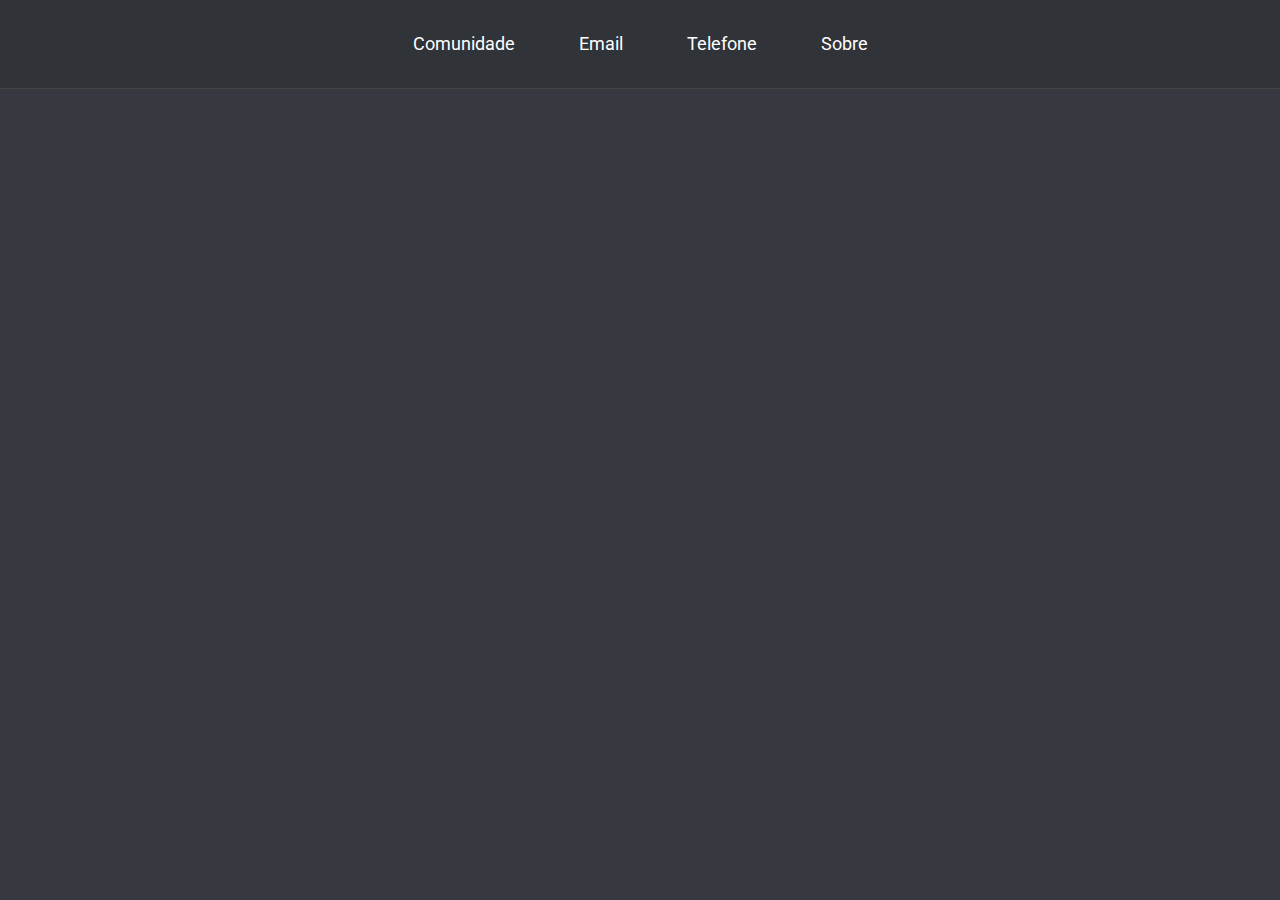
<file: desafios-02/02-2-pagina-descricao/index.html>
<!DOCTYPE html>
<html>

<head>
    <title>Index</title>
    <link rel="shortcut icon" href="./img/favicon.ico" type="image/x-icon">
    <link rel="stylesheet" href="styles.css">
</head>

<body>
    <header>
        <div class="links">
            <a href="https://discordapp.com/invite/gCRAFhc" target="_blank">Comunidade</a>
            <a href="mailto:oi@rocketseat.com.br">Email</a>
            <a href="tel:+5547992078767">Telefone</a>
            <a href="sobre.html" target="_blank">Sobre</a>
        </div>
    </header>
</body>

</html>
</file>
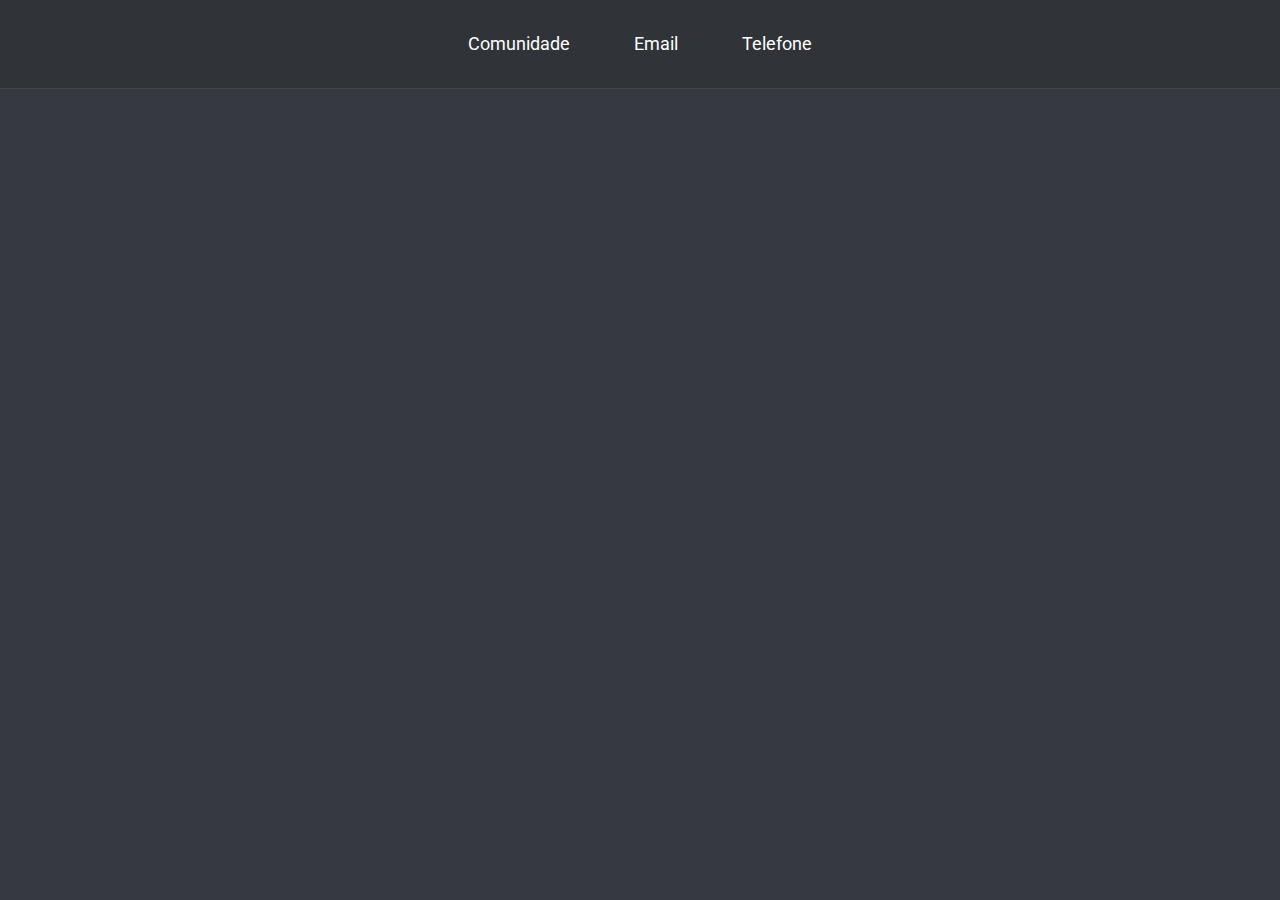
<file: desafios-02/primeiro-html.html>
<!DOCTYPE html>
<html>
    
<head>
    <title>Primeiro HTML</title>
    <link href="https://fonts.googleapis.com/css?family=Roboto&display=swap" rel="stylesheet">
    <link rel="shortcut icon" href="favicon.ico" type="image/x-icon">
    <style>
        * {
            margin: 0;
            padding: 0;
            border: 0;
        }

        body {
            background: #36393f;
            font-family: 'Roboto', sans-serif;
        }

        header {
            padding: 30px;
            border-bottom: 1px solid #444;
            background: rgba(0, 0, 0, .1);
        }
        header div {
            text-align: center;
        }
        header div a {
            color:#fff;
            font-size: 18px;
            line-height: 28px;
            margin: 0 30px;
            text-decoration: none;
        }
        header div a:hover {
            color: #7289da;
            transition: 250;
        }
    </style>
</head>

<body>
    <header>
        <div>
            <a href="https://discordapp.com/invite/gCRAFhc">Comunidade</a>
            <a href="mailto:oi@rocketseat.com.br">Email</a>
            <a href="tel:+5547992078767">Telefone</a>
        </div>
    </header>
</body>

</html>
</file>
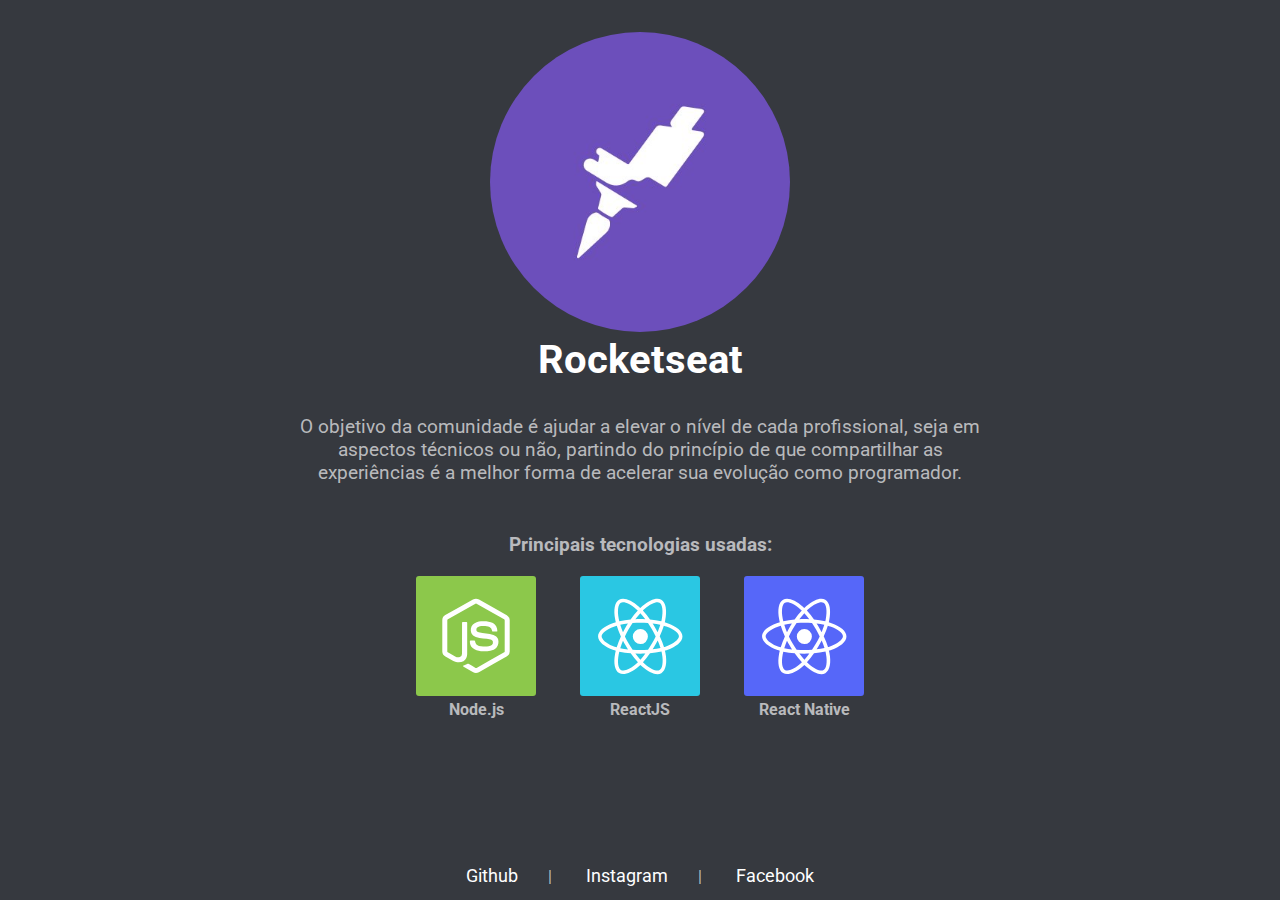
<file: desafios-02/02-2-pagina-descricao/sobre.html>
<!DOCTYPE html>
<html>

<head>
    <title>Sobre</title>
    <link rel="shortcut icon" href="./img/favicon.ico" type="image/x-icon">
    <link rel="stylesheet" href="styles.css">
</head>

<body id="sobre">
    <img src="./img/logo-Rocketseat-redondo.jpg" alt="Rocketseat">
    <h1>Rocketseat</h1>

    <div id="wrapper">
        <p>
            O objetivo da comunidade é ajudar a elevar o nível de cada profissional, seja em aspectos técnicos ou não, partindo do princípio de que compartilhar as experiências é a melhor forma de acelerar sua evolução como programador.
        </p>
    </div>

    <div class="tech-list">
        <h3>Principais tecnologias usadas:</h3>

        <ul>
            <li>
                <div>
                    <img src="./img/nodejs.svg" alt="Node.js">
                    <p>Node.js</p>
                </div>
            </li>
            <li>
                <div>
                    <img src="./img/reactjs.svg" alt="ReactJS">
                    <p>ReactJS</p>
                </div>
            </li>
            <li>
                <div>
                    <img src="./img/react-native.svg" alt="React Native">
                    <p>React Native</p>
                </div>
            </li>
        </ul>
    </div>

    <div class="links">
        <a href="https://https://github.com/Rocketseat" target="_blank">Github</a>|
        <a href="https://www.instagram.com/rocketseat_oficial" target="_blank">Instagram</a>|
        <a href="https://www.facebook.com/rocketseat/" target="_blank">Facebook</a>
    </div>

</html>
</file>
<file: desafios-02/02-2-pagina-descricao/styles.css>
@import "https://fonts.googleapis.com/css?family=Roboto&display=swap";
* {
    margin: 0;
    padding: 0;
    border: 0;
}

body {
    background: #36393f;
    font-family: 'Roboto', sans-serif;
    color: white;
}

header {
    padding: 30px;
    border-bottom: 1px solid #444;
    background: rgba(0, 0, 0, .1);
}

header div {
    text-align: center;
}

.links a {
    color: #fff;
    font-size: 18px;
    line-height: 28px;
    margin: 0 30px;
    text-decoration: none;
}

.links a:hover {
    color: #7289da;
    transition: 250;
}

#sobre {
    text-align: center;
    color: rgba(255, 255, 255, 0.658);
    ;
}

#sobre img {
    margin-top: 32px;
    height: 300px;
    border-radius: 50%;
}

#sobre h1 {
    color: white;
    font-size: 40px;
}

#wrapper p {
    max-width: 700px;
    margin: 32px auto;
    color: rgba(255, 255, 255, 0.658);
    font-size: 19px;
    /* text-align: justify; */
}

#sobre h3 {
    margin-bottom: 20px;
    margin-top: 50px;
}

.tech-list ul li {
    display: inline;
}

.tech-list ul li div {
    display: inline-block;
    padding: 0px 20px;
    font-weight: bold;
}

#sobre .tech-list img {
    border-radius: 0%;
    max-width: 120px;
    margin-top: 0px;
    margin: 0px;
    height: 120px;
}

#sobre .links {
    position: absolute;
    bottom: 0;
    width: 100%;
    margin-bottom: 10px;
}
</file>
